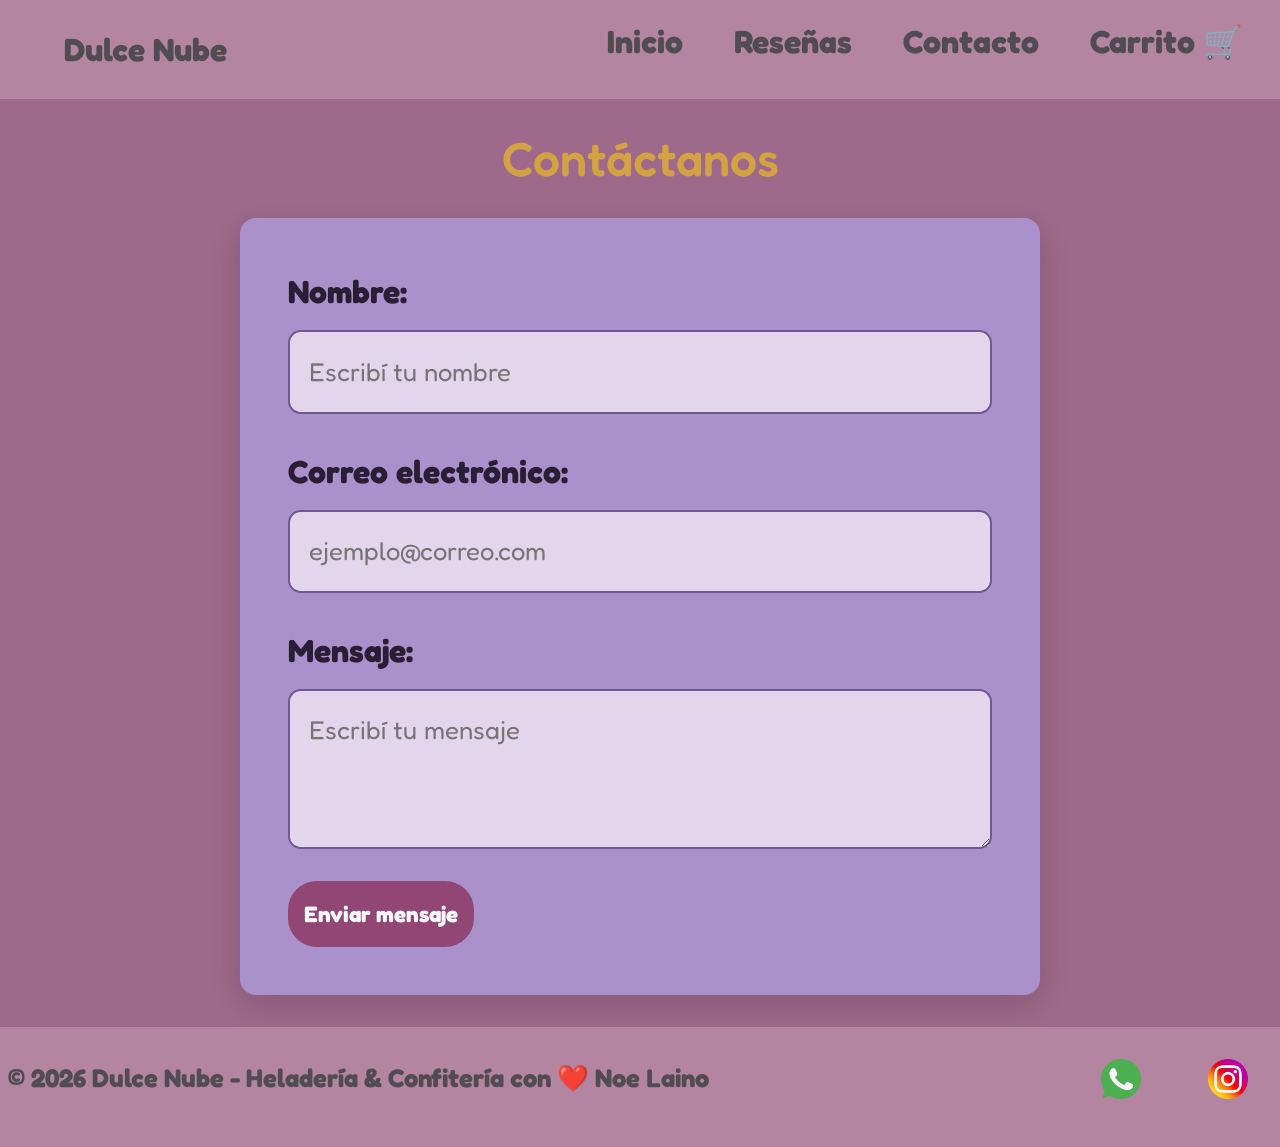
<file: pages/contacto.html>
<!doctype html>
<html lang="es">
  <head>
    <meta charset="UTF-8" />
    <meta name="viewport" content="width=device-width, initial-scale=1.0" />

    <link
      href="https://cdn.jsdelivr.net/npm/bootstrap@5.3.8/dist/css/bootstrap.min.css"
      rel="stylesheet"
    />

    <link rel="stylesheet" href="../css/styles.css" />

    <link rel="preconnect" href="https://fonts.googleapis.com" />
    <link rel="preconnect" href="https://fonts.gstatic.com" crossorigin />
    <link
      href="https://fonts.googleapis.com/css2?family=Fredoka:wght@400;500;600;700&display=swap"
      rel="stylesheet"
    />

    <title>Contacto - Dulce Nube</title>
    <meta
      name="description"
      content="Contactate con Dulce Nube para realizar consultas sobre nuestros helados, postres y productos de cafetería."
    />
  </head>

  <body>
    <header>
       
 <div class="div-logo"><a class="logo" href="../index.html">Dulce Nube</a></div>
      <nav class="header-nav">
        <ul>
          <li><a href="../index.html">Inicio</a></li>
          <li><a href="resenas.html">Reseñas</a></li>
          <li><a href="contacto.html">Contacto</a></li>
          <li><a href="carrito.html">Carrito 🛒</a></li>
        </ul>
      </nav>
    </header>
   

    <main>
      <section class="contacto">
        <h1 class="titulo-contacto">Contáctanos</h1>

        <form
          class="form-contacto"
          action="https://formspree.io/f/xkjgldeb"
          method="POST"
        >
          <div class="grupo-input">
            <label for="nombre">Nombre:</label>
            <input
              id="nombre"
              type="text"
              name="nombre"
              placeholder="Escribí tu nombre"
              required
            />
          </div>

          <div class="grupo-input">
            <label for="email">Correo electrónico:</label>
            <input
              id="email"
              type="email"
              name="email"
              placeholder="ejemplo@correo.com"
              required
            />
          </div>

          <div class="grupo-input">
            <label for="mensaje">Mensaje:</label>
            <textarea
              id="mensaje"
              name="message"
              placeholder="Escribí tu mensaje"
              required
            ></textarea>
          </div>

          <button class="btn btn-contacto" type="submit">Enviar mensaje</button>
        </form>
      </section>
    </main>

    <footer>
      <p>&copy; 2026 Dulce Nube - Heladería & Confitería con ❤️ Noe Laino</p>

      <nav>
        <ul class="footer-list">
          <li>
            <a
              href="https://wa.me/5491112345678"
              target="_blank"
              rel="noopener noreferrer"
            >
              <img src="../img/whatsapp.png" alt="Contactar por WhatsApp"
            /></a>
          </li>

          <li>
            <a
              href="https://www.instagram.com/ig_usuario/"
              target="_blank"
              rel="noopener noreferrer"
            >
              <img src="../img/instagram.png" alt="Visitar Instagram"
            /></a>
          </li>
        </ul>
      </nav>
    </footer>
  </body>
</html>
</file>
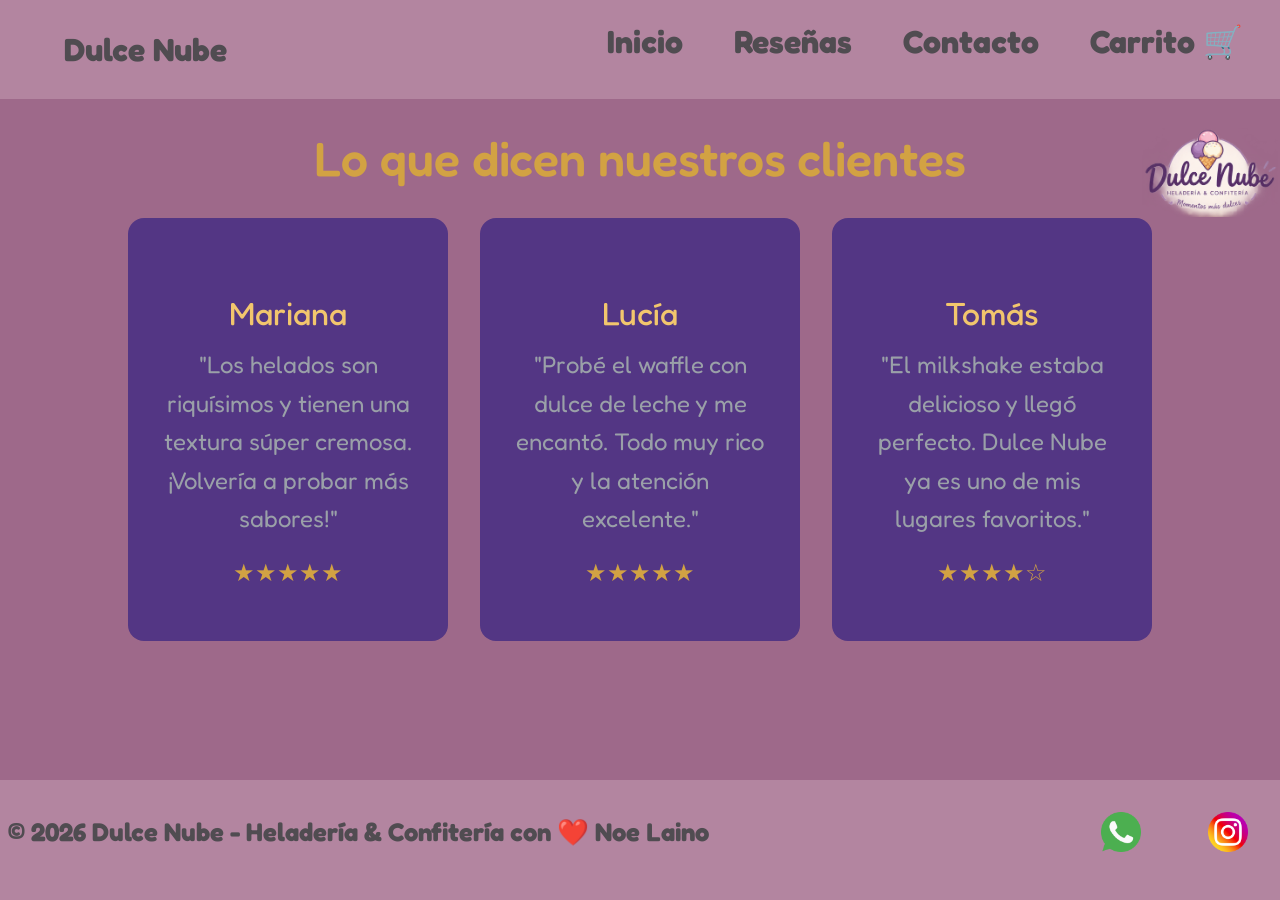
<file: pages/resenas.html>
<!doctype html>
<html lang="es">
  <head>
    <meta charset="UTF-8" />
    <meta name="viewport" content="width=device-width, initial-scale=1.0" />
    <meta
      name="description"
      content="Conocé las opiniones de los clientes de Dulce Nube sobre nuestros helados, waffles, milkshakes y postres."
    />
    <title>Reseñas - Dulce Nube</title>

    <link
      href="https://cdn.jsdelivr.net/npm/bootstrap@5.3.8/dist/css/bootstrap.min.css"
      rel="stylesheet"
    />

    <link rel="stylesheet" href="../css/styles.css" />

    <link rel="preconnect" href="https://fonts.googleapis.com" />
    <link rel="preconnect" href="https://fonts.gstatic.com" crossorigin />
    <link
      href="https://fonts.googleapis.com/css2?family=Fredoka:wght@400;500;600;700&display=swap"
      rel="stylesheet"
    />
  </head>

  <body>
    <img
      class="logo-flotante" src="../img/logo-dulce-nube.png" alt="Logo Dulce Nube"/>

    <header>
      <div class="div-logo"><a class="logo" href="../index.html">Dulce Nube</a></div>

      <nav class="header-nav">
        <ul>
          <li><a href="../index.html#inicio">Inicio</a></li>
          <li><a href="resenas.html">Reseñas</a></li>
          <li><a href="contacto.html">Contacto</a></li>
          <li><a href="carrito.html">Carrito 🛒</a></li>
        </ul>
      </nav>
    </header>

    <main>
      <section id="resenas">
        <h1 class="titulo-resenas">Lo que dicen nuestros clientes</h1>

        <div class="contenedor-resenas">
          <article class="resena">
            <h2>Mariana</h2>
            <p>
              "Los helados son riquísimos y tienen una textura súper cremosa.
              ¡Volvería a probar más sabores!"
            </p>
            <p class="estrella">★★★★★</p>
          </article>

          <article class="resena">
            <h2>Lucía</h2>
            <p>
              "Probé el waffle con dulce de leche y me encantó. Todo muy rico y
              la atención excelente."
            </p>
            <p class="estrella">★★★★★</p>
          </article>

          <article class="resena">
            <h2>Tomás</h2>
            <p>
              "El milkshake estaba delicioso y llegó perfecto. Dulce Nube ya es
              uno de mis lugares favoritos."
            </p>
            <p class="estrella">★★★★☆</p>
          </article>
        </div>
      </section>
    </main>

    <footer>
      <p>&copy; 2026 Dulce Nube - Heladería & Confitería con ❤️ Noe Laino</p>

      <nav>
        <ul class="footer-list">
          <li>
            <a
              href="https://wa.me/5491112345678"
              target="_blank"
              rel="noopener noreferrer"
            >
              <img src="../img/whatsapp.png" alt="Contactar por WhatsApp"
            /></a>
          </li>

          <li>
            <a
              href="https://www.instagram.com/ig_usuario/"
              target="_blank"
              rel="noopener noreferrer"
            >
              <img src="../img/instagram.png" alt="Visitar Instagram"
            /></a>
          </li>
        </ul>
      </nav>
    </footer>
  </body>
</html>
</file>
<file: css/styles.css>
* {
  margin: 0;
  padding: 0;
  box-sizing: border-box;
}

body {
  font-family: "Fredoka", sans-serif;
  background-color: #9e698a;
  color: #c0c5cc;
  line-height: 1.6;
  font-size: 1.6rem;
  display: flex;
  flex-direction: column;
  min-height: 100vh;
}

main {
  width: 80%;
  margin: auto;
  padding-bottom: 2rem;

  flex: 1;
  display: flex;
  flex-direction: column;
  align-items: center;
}

.logo-flotante {
  position: fixed;
  top: 8rem;
  right: 0.1rem;
  width: 8.5rem;
  height: auto;
  z-index: 10;
}

h1 {
  font-size: 3rem;
  font-weight: 550;
  line-height: 1.15;
  margin: 3rem;
}

h2 {
  font-size: 2.5rem;
  font-weight: 450;
  line-height: 1;
  text-align: center;
  margin: 3rem;
}

.btn {
  border: none;
  font-size: 1.4rem;
  font-weight: bold;
  padding: 1rem;
  border-radius: 1.8rem;
}

.btn-detalles {
  background-color: #f2c66d;
  color: #756a77;
  text-decoration: none;
}

.btn-cerrar {
  background-color: #8a79a8;
  color: #c0c5cc;
  text-decoration: none;
}

header,
footer {
  background-color: #b98da8c5;
  color: #504c51;
  width: 100%;
  font-weight: bold;
  display: flex;
  justify-content: space-between;
  align-items: center;
}

footer {
  padding: 0.5rem;
}

.div-logo {
  margin-left: 3rem;
  font-weight: bold;
}

.logo,
.header-nav a {
  text-decoration: none;
  font-size: 2rem;
  color: inherit;
  display: inline-flex;
  padding: 1rem;
}

.header-nav {
  margin-right: 1.3rem;
}

.header-nav ul,
footer .footer-list {
  list-style: none;
  display: flex;
  gap: 1.2rem;
}

.footer-list li {
  padding: 1rem;
}

.footer-list img {
  width: 3.5rem;
  padding: 0.5rem;
}

/*-------------------COLORES-------------------*/
.parrafo {
  color: #32353a;
}

.estrella {
  color: #d2a243;
}

/*-------------------INICIO-------------------*/
#inicio {
  display: flex;
  justify-content: center;
  align-items: center;
  flex-wrap: wrap;
}

#inicio h1 {
  width: 100%;
  text-align: center;
}

.parrafo {
  width: 80%;
  text-align: center;
  font-size: 2rem;
  padding: 3rem;
}

.contenedor-tarjetas {
  display: flex;
  justify-content: center;
  gap: 0.5rem;

  flex-wrap: wrap;
}

.card {
  background-color: #ab7c99ef;
  width: 25rem;
  max-width: 100%;
  border-radius: 2rem;
  overflow: hidden;

  display: flex;
  flex-direction: column;
  align-items: center;
  gap: 2rem;
  padding-bottom: 2rem;
}

.card h2 {
  min-height: 5rem;
  display: flex;
  align-items: center;
  justify-content: center;
}

.card img {
  width: 80%;
  height: 20rem;
  object-fit: cover;

  border-radius: 1.5rem;
}

/*-------------------DETALLES DEL PRODUCTO-------------------*/

.detalle-producto {
  display: none;

  position: fixed;
  top: 0;
  left: 0;

  width: 100%;
  height: 100%;

  background-color: rgba(0, 0, 0, 0.55);

  justify-content: center;
  align-items: center;

  padding: 2rem;

  z-index: 1000;
}

.detalle-producto:target {
  display: flex;
}

.ventana-detalle {
  background-color: #d9b1caf4;
  color: #4b434c;

  width: 90%;
  max-width: 45rem;

  max-height: 90vh;
  overflow-y: auto;

  padding: 3rem;

  border-radius: 2rem;

  display: flex;
  flex-direction: column;
  align-items: center;

  gap: 1.5rem;

  text-align: center;

  box-shadow: 0 1rem 3rem rgba(0, 0, 0, 0.3);

  box-sizing: border-box;
}

.ventana-detalle img {
  width: 100%;
  max-width: 23rem;
  height: auto;
  object-fit: cover;

  border-radius: 1rem;
}

/*-------------------RESEÑAS-------------------*/

.contenedor-resenas {
  width: 100%;
  display: grid;
  grid-template-columns: repeat(3, 1fr);
  gap: 2rem;
}

.resena {
  background-color: #533684;
  color: #9aa0a8;
  padding: 2rem;
  border-radius: 1rem;
  text-align: center;
}

.titulo-resenas {
  margin: 2rem 0;
  text-align: center;
}

.resena h2 {
  color: #f2c66d;
  font-size: 2rem;
  margin-bottom: 1rem;
}

.resena p {
  font-size: 1.5rem;
  margin-bottom: 1rem;
}

/*-------------------CONTACTO-------------------*/

.contacto {
  width: 100%;
  display: flex;
  flex-direction: column;
  align-items: center;
  font-weight: bold;
}

.titulo-contacto {
  margin: 2rem 0;
}

.form-contacto {
  background-color: #ac95d3e7;
  color: #2a1e35;

  width: 100%;
  max-width: 50rem;

  font-size: 2rem;
  padding: 3rem;

  border-radius: 1rem;

  box-shadow: 0 10px 30px rgba(0, 0, 0, 0.15);
}

.grupo-input {
  display: flex;
  flex-direction: column;

  gap: 0.8rem;
  margin-bottom: 2rem;
}

.grupo-input input,
.grupo-input textarea {
  width: 100%;
  padding: 1.2rem;
  font-size: 1.6rem;
  color: #2a1e35;
  background-color: #fff7fbac;
  border: 2px solid #6e5a8e;
  border-radius: 0.8rem;
  outline: none;
}

.grupo-input textarea {
  min-height: 10rem;
  resize: vertical;
}

/*-------------------CARRITO DE COMPRAS-------------------*/

#carrito {
  width: 100%;
  display: flex;
  flex-direction: column;
  align-items: center;
  gap: 2rem;
  text-align: center;
}

#carrito h1 {
  color: #d2a243;
  margin: 3rem 0 1rem;
  text-align: center;
}

#lista-carrito {
  width: 100%;
  display: flex;
  justify-content: center;
  align-items: stretch;
  flex-wrap: wrap;
  gap: 2rem;
}

#lista-carrito article {
  background-color: #ab7c99ef;
  color: #f7f8f9;
  width: 25rem;
  max-width: 100%;
  padding: 2rem;
  border-radius: 2rem;

  display: flex;
  flex-direction: column;
  align-items: center;
  gap: 1rem;
}

#lista-carrito article h2 {
  font-size: 2rem;
  margin: 0;
  min-height: auto;
  color: #f7f8f9;
}

#lista-carrito article img {
  width: 80%;
  height: 18rem;
  object-fit: cover;
  border-radius: 1.5rem;
}

#lista-carrito article p {
  font-size: 1.6rem;
}

#lista-carrito article button {
  background-color: #f2c66d;
  color: #756a77;
  border: none;
  border-radius: 1.8rem;
  padding: 1rem 1.5rem;
  font-family: inherit;
  font-size: 1.4rem;
  font-weight: bold;
  cursor: pointer;
}

#total-carrito {
  color: #f7f8f9;
  font-size: 2.2rem;
  font-weight: bold;
  background-color: #924675;
  padding: 1rem 2rem;
  border-radius: 1.5rem;
}

#carrito > .btn {
  background-color: #f2c66d;
  color: #756a77;
  text-decoration: none;
  margin-bottom: 2rem;
}

/*-------------------MEDIA QUERIES-------------------*/
@media (max-width: 600px) {
  header,
  footer {
    flex-direction: column;
  }

  .header-nav,
  .div-logo {
    margin: 0;
  }

  .header-nav ul,
  footer .footer-list {
    flex-wrap: wrap;
    justify-content: center;
  }

  main {
    width: 95%;
  }

  h1 {
    font-size: 3rem;
    margin: 2rem 1rem;
  }

  h2 {
    font-size: 2rem;
    margin: 2rem 1rem;
  }

  .parrafo {
    width: 100%;
    font-size: 1.6rem;
    padding: 1.5rem;
  }

  .contenedor-tarjetas {
    width: 100%;
    flex-direction: column;
    align-items: center;
  }

  .card {
    width: 100%;
    max-width: 32rem;
  }

  .card img {
    height: 18rem;
  }

  .logo-flotante {
    display: none;
  }

  .detalle-producto {
    padding: 1rem;
    align-items: center;
    overflow-y: auto;
  }

  .ventana-detalle {
    width: 95%;
    max-width: 32rem;
    max-height: calc(100vh - 2rem);
    padding: 1.5rem;
    overflow-y: auto;
    box-sizing: border-box;
  }

  .ventana-detalle img {
    width: 100%;
    max-width: 20rem;
    height: auto;
    object-fit: cover;
  }

  /* RESEÑAS EN CELULAR */
  .contenedor-resenas {
    width: 100%;
    grid-template-columns: 1fr;
  }

  .form-contacto {
    padding: 2rem;
    font-size: 1.6rem;
  }

  body {
    background-size: 120px;
    background-position: center;
  }
}

/* CARRITO EN CELULAR */

@media (max-width: 600px) {
  #lista-carrito {
    flex-direction: column;
    align-items: center;
  }

  #lista-carrito article {
    width: 100%;
    max-width: 32rem;
  }

  #lista-carrito article img {
    height: 18rem;
  }
}

/*-------------------COLORES DE TITULOS-------------------*/

h2.titulo-productos,
h1.titulo-contacto,
h1.titulo-resenas {
  color: #d2a243;
}

/*-------------------BOTON DE CONTACTO-------------------*/

.form-contacto button {
  background-color: #924675;
  color: #f7f8f9;
  border: none;
}

/*-------------------EFECTOS DE LOS BOTONES-------------------*/

/* VER DETALLES */
.btn-detalles:hover,
.btn-detalles:focus {
  background-color: #f2c66d;
  color: #756a77;
}

/* CERRAR */
.btn-cerrar:hover,
.btn-cerrar:focus {
  background-color: #8a79a8;
  color: #c0c5cc;
}

/* AGREGAR AL CARRITO */
.btn-agregar-carrito {
  background-color: #924675;
  color: #f7f8f9;
}

.btn-agregar-carrito:hover,
.btn-agregar-carrito:focus {
  background-color: #924675;
  color: #f7f8f9;
}

/* CONTACTO */
.btn-contacto:hover,
.btn-contacto:focus {
  background-color: #924675;
  color: #f7f8f9;
}
</file>
